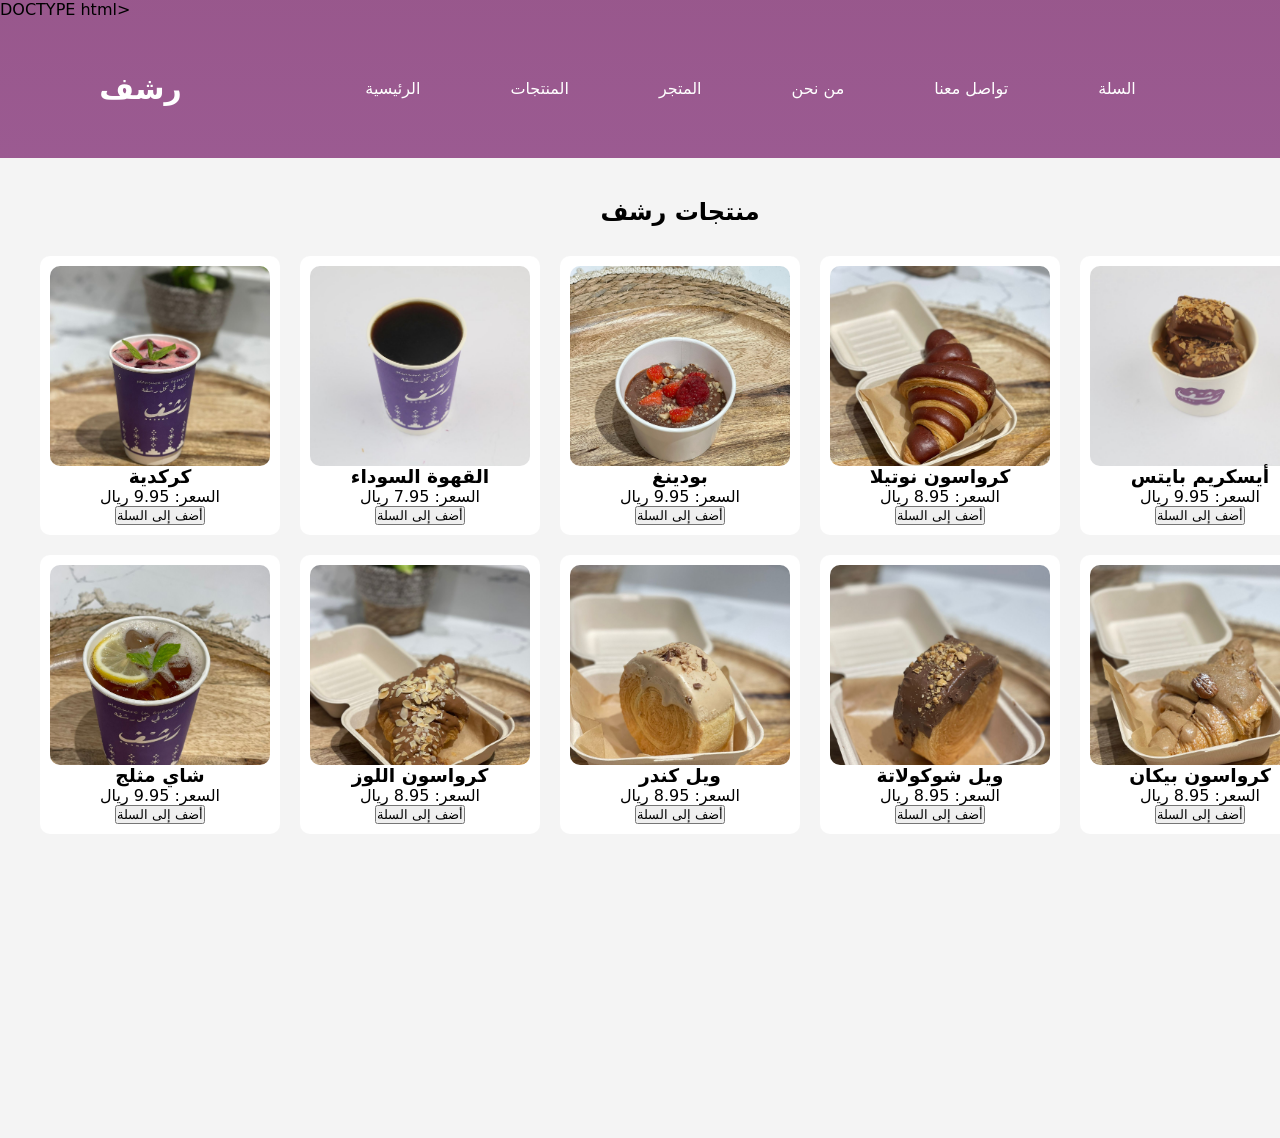
<file: index.html>
DOCTYPE html>
<html lang="ar">
<head>
    <meta charset="UTF-8">
    <title>المنتجات</title>
    <link rel="stylesheet" href="style.css">
</head>
<body>
    <header>
        <h2><a href="#" class="logo">رشف</a></h2>
        <ul>
            <li><a href="home.html">الرئيسية</a></li>
            <li><a href="product.html">المنتجات</a></li>
            <li><a href="shop.html">المتجر</a></li>
            <li><a href="about.html">من نحن</a></li>
            <li><a href="contact.html">تواصل معنا</a></li>
            <li><a href="cart.html">السلة</a></li>
        </ul>
    </header>
    <section class="main" style="padding: 40px; background-color: #f4f4f4;">
        <h1 style="text-align: center;">منتجات رشف</h1>
        <div style="display: flex; flex-wrap: wrap; gap: 20px; justify-content: center; margin-top: 30px;">
            <div style="width: 220px; text-align: center; background: #fff; border-radius: 10px; padding: 10px;">
                <img src="karkadeh.jpg" alt="كركدية" style="width: 100%; height: 200px; object-fit: cover; border-radius: 10px;">
                <h3>كركدية</h3>
                <p>السعر: 9.95 ريال</p>
                <button onclick="addToCart('كركدية', 9.95, 'karkadeh.jpg')">أضف إلى السلة</button>
            </div>
    
            <div style="width: 220px; text-align: center; background: #fff; border-radius: 10px; padding: 10px;">
                <img src="black.jpg" alt="القهوة السوداء" style="width: 100%; height: 200px; object-fit: cover; border-radius: 10px;">
                <h3>القهوة السوداء</h3>
                <p>السعر: 7.95 ريال</p>
                <button onclick="addToCart('القهوة السوداء', 7.95, 'black.jpg')">أضف إلى السلة</button>
            </div>
    
            <div style="width: 220px; text-align: center; background: #fff; border-radius: 10px; padding: 10px;">
                <img src="strawberry.jpg" alt="بودينغ" style="width: 100%; height: 200px; object-fit: cover; border-radius: 10px;">
                <h3>بودينغ</h3>
                <p>السعر: 9.95 ريال</p>
                <button onclick="addToCart('بودينغ', 9.95, 'strawberry.jpg')">أضف إلى السلة</button>
           </div>
    
            <div style="width: 220px; text-align: center; background: #fff; border-radius: 10px; padding: 10px;">
                <img src="chococroissan.jpg" alt="كرواسون نوتيلا" style="width: 100%; height: 200px; object-fit: cover; border-radius: 10px;">
                <h3>كرواسون نوتيلا</h3>
                <p>السعر: 8.95 ريال</p>
                <button onclick="addToCart('كرواسون نوتيلا', 8.95, 'chococroissan.jpg')">أضف إلى السلة</button>
            </div>
    
            <div style="width: 220px; text-align: center; background: #fff; border-radius: 10px; padding: 10px;">
                <img src="chocolate.jpg" alt="أيسكريم بايتس" style="width: 100%; height: 200px; object-fit: cover; border-radius: 10px;">
                <h3>أيسكريم بايتس</h3>
                <p>السعر: 9.95 ريال</p>
                <button onclick="addToCart('أيسكريم بايتس', 9.95, 'chocolate.jpg')">أضف إلى السلة</button>
           </div>
    
            <div style="width: 220px; text-align: center; background: #fff; border-radius: 10px; padding: 10px;">
                <img src="lemon.jpg" alt=" شاي مثلج " style="width: 100%; height: 200px; object-fit: cover; border-radius: 10px;">
                <h3>شاي مثلج</h3>
                <p>السعر: 9.95 ريال</p>
                <button onclick="addToCart('شاي مثلج ', 9.95, 'lemon.jpg')">أضف إلى السلة</button>
            </div>
    
            <div style="width: 220px; text-align: center; background: #fff; border-radius: 10px; padding: 10px;">
                <img src="notela.jpg" alt="كرواسون اللوز" style="width: 100%; height: 200px; object-fit: cover; border-radius: 10px;">
                <h3>كرواسون اللوز</h3>
                <p>السعر: 8.95 ريال</p>
                <button onclick="addToCart('كرواسون اللوز', 8.95, 'notela.jpg')">أضف إلى السلة</button>
            </div>
    
            <div style="width: 220px; text-align: center; background: #fff; border-radius: 10px; padding: 10px;">
                <img src="cendar.jpg" alt="ويل كندر  " style="width: 100%; height: 200px; object-fit: cover; border-radius: 10px;">
                <h3>ويل كندر</h3>
                <p>السعر: 8.95 ريال</p>
                <button onclick="addToCart('ويل كندر', 8.95, 'cendar.jpg')">أضف إلى السلة</button>
            </div>
    
            <div style="width: 220px; text-align: center; background: #fff; border-radius: 10px; padding: 10px;">
                <img src="wellnotela.jpg" alt="ويل شوكولاتة" style="width: 100%; height: 200px; object-fit: cover; border-radius: 10px;">
                <h3>ويل شوكولاتة</h3>
                <p>السعر: 8.95 ريال</p>
                <button onclick="addToCart('ويل شوكولاتة', 8.95, 'wellnotela.jpg')">أضف إلى السلة</button>
            </div>
    
            <div style="width: 220px; text-align: center; background: #fff; border-radius: 10px; padding: 10px;">
                <img src="bakan.jpg" alt="كرواسون بيكان" style="width: 100%; height: 200px; object-fit: cover; border-radius: 10px;">
                <h3>كرواسون بيكان</h3>
                <p>السعر: 8.95 ريال</p>
                <button onclick="addToCart('كرواسون بيكان', 8.95, 'bakan.jpg')">أضف إلى السلة</button>
            </div>
        </div>
    </section>
    <script>
        let cart = JSON.parse(localStorage.getItem("cart")) || [];
      
        function addToCart(name, price, image) {
          cart.push({ name: name, price: price, image: image });
          localStorage.setItem("cart", JSON.stringify(cart));
          alert(name + " تمت إضافته إلى السلة!");
        }
      </script>
</body>
</html>
</file>
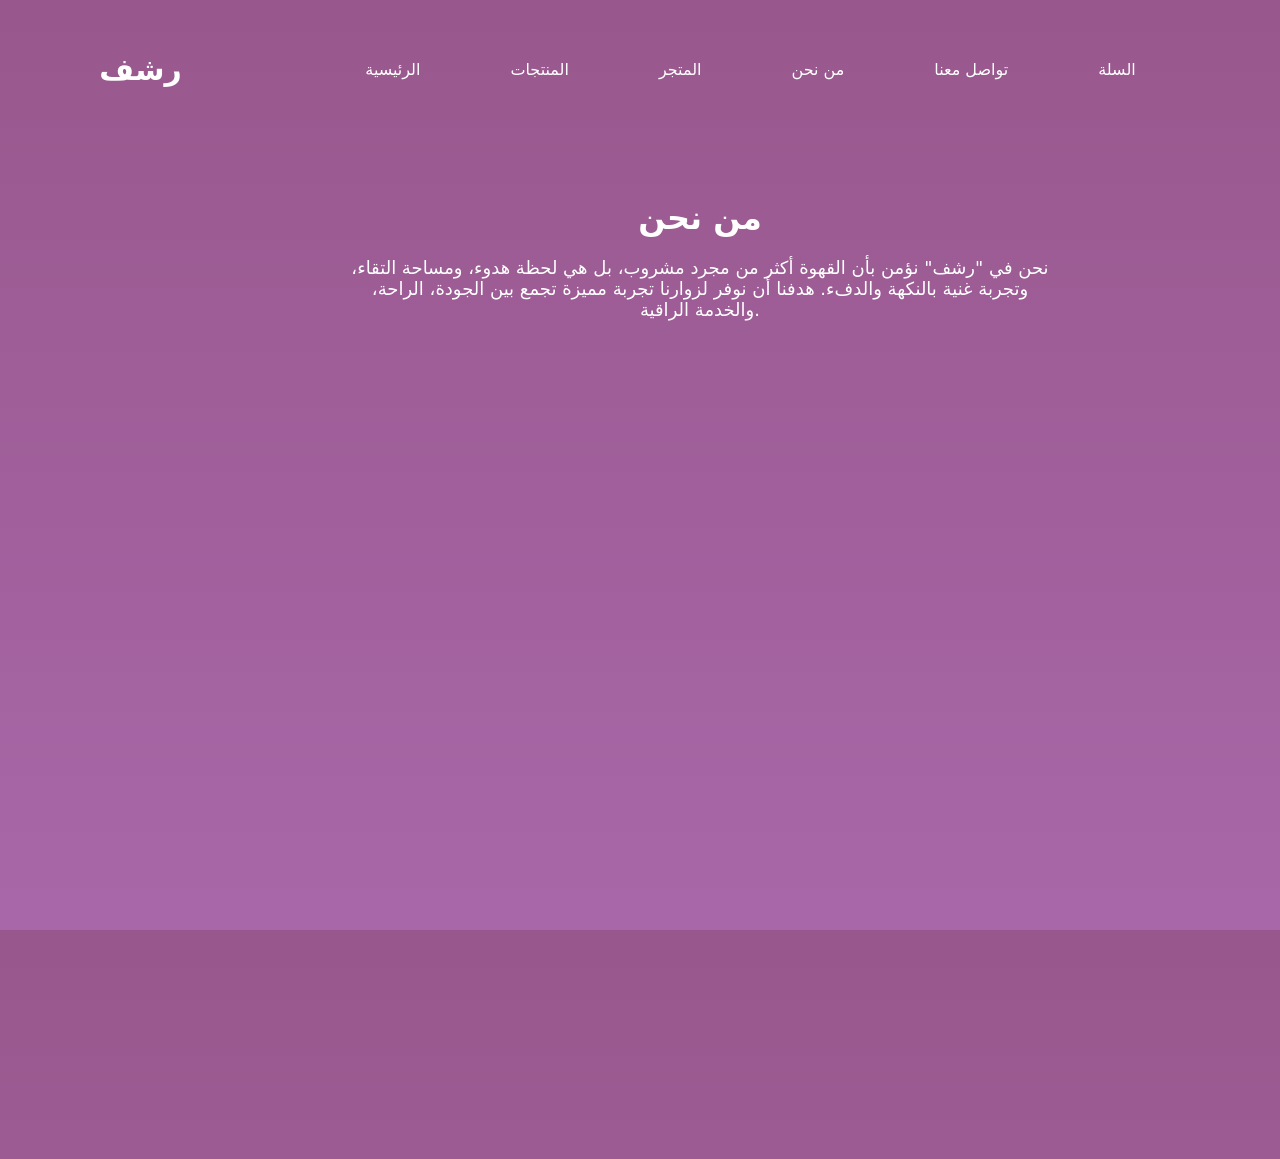
<file: about.html>
<!DOCTYPE html>
<html lang="ar">
<head>
    <meta charset="UTF-8">
    <title>المتجر | رشف</title>
    <link rel="stylesheet" href="style.css">
</head>
<body>
    <header>
        <h2><a href="#" class="logo">رشف</a></h2>
        <ul>
            <li><a href="home.html">الرئيسية</a></li>
            <li><a href="product.html">المنتجات</a></li>
            <li><a href="shop.html">المتجر</a></li>
            <li><a href="about.html">من نحن</a></li>
            <li><a href="contact.html">تواصل معنا</a></li>
            <li><a href="cart.html">السلة</a></li>
        </ul>
    </header>

    <section class="main" style="text-align: center; padding: 60px; color: white;">
        <h1 style="font-size: 32px; margin-bottom: 20px;">من نحن</h1>
        <p style="max-width: 700px; margin: auto; font-size: 18px;">
            نحن في "رشف" نؤمن بأن القهوة أكثر من مجرد مشروب، بل هي لحظة هدوء، ومساحة التقاء، وتجربة غنية بالنكهة والدفء.
            هدفنا أن نوفر لزوارنا تجربة مميزة تجمع بين الجودة، الراحة، والخدمة الراقية.
        </p>
    </section>
</body>
</html>
</file>
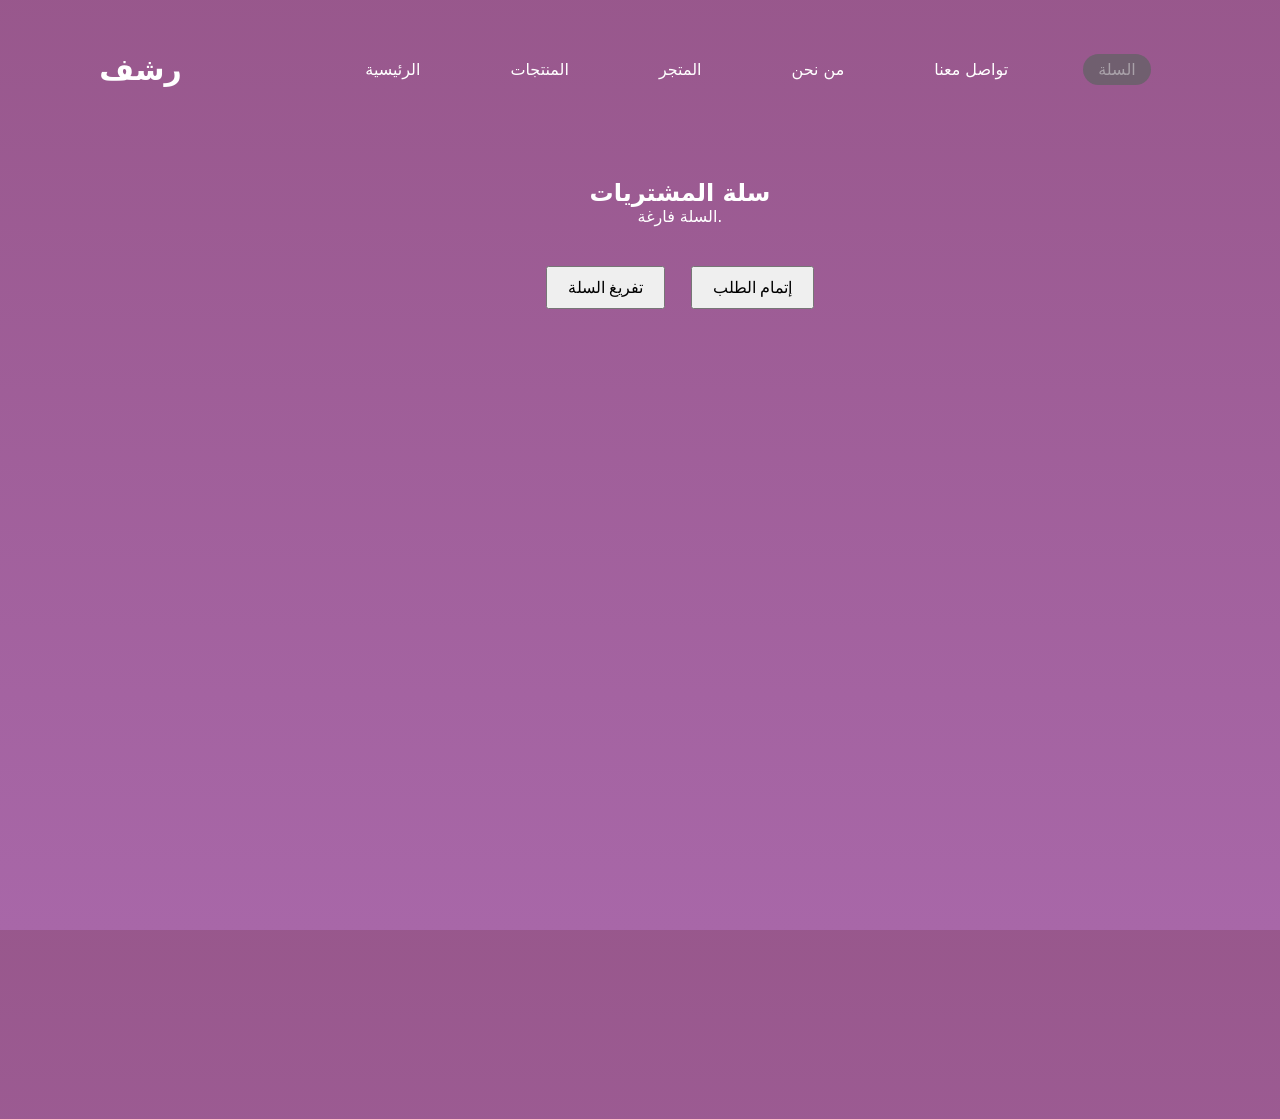
<file: cart.html>
<!DOCTYPE html>
<html lang="ar">
<head>
  <meta charset="UTF-8">
  <title>سلة المشتريات</title>
  <link rel="stylesheet" href="style.css">
</head>
<body>
  <header>
    <h2><a href="#" class="logo">رشف</a></h2>
    <ul>
        <li><a href="home.html">الرئيسية</a></li>
        <li><a href="product.html">المنتجات</a></li>
        <li><a href="shop.html">المتجر</a></li>
        <li><a href="about.html">من نحن</a></li>
        <li><a href="contact.html">تواصل معنا</a></li>
        <li><a href="cart.html" class="active">السلة</a></li>
    </ul>
  </header>

  <section class="main" style="padding: 40px; text-align: center;">
    <h1 style="color: white;">سلة المشتريات</h1>
    <ul id="cart-list" style="list-style: none; padding: 0;"></ul>

    <div style="margin-top: 30px;">
      <button onclick="clearCart()" style="padding: 10px 20px; font-size: 16px; margin: 10px;">تفريغ السلة</button>
      <button onclick="completeOrder()" style="padding: 10px 20px; font-size: 16px; margin: 10px;">إتمام الطلب</button>
    </div>
  </section>

  <script>
    const cartItems = JSON.parse(localStorage.getItem("cart")) || [];
    const cartList = document.getElementById("cart-list");
    let total = 0;

    if (cartItems.length === 0) {
      cartList.innerHTML = "<p style='color: white;'>السلة فارغة.</p>";
    } else {
      cartItems.forEach((item, index) => {
        const li = document.createElement("li");
        li.style.marginBottom = "20px";
        li.style.background = "#fff";
        li.style.padding = "15px";
        li.style.borderRadius = "10px";
        li.style.display = "flex";
        li.style.alignItems = "center";
        li.style.justifyContent = "space-between";
        li.style.width = "80%";
        li.style.margin = "20px auto";

        const left = document.createElement("div");
        left.style.display = "flex";
        left.style.alignItems = "center";

        const img = document.createElement("img");
        img.src = item.image;
        img.alt = item.name;
        img.style.width = "70px";
        img.style.height = "70px";
        img.style.borderRadius = "8px";
        img.style.marginLeft = "15px";

        const info = document.createElement("div");
        info.textContent = item.name + ' - ' + Number(item.price).toFixed(2) + ' ر.س';

        left.appendChild(img);
        left.appendChild(info);

        const removeBtn = document.createElement("button");
        removeBtn.textContent = "حذف";
        removeBtn.onclick = () => removeItem(index);
        removeBtn.style.background = "#a00";
        removeBtn.style.color = "#fff";
        removeBtn.style.border = "none";
        removeBtn.style.padding = "8px 12px";
        removeBtn.style.borderRadius = "6px";
        removeBtn.style.cursor = "pointer";

        li.appendChild(left);
        li.appendChild(removeBtn);
        cartList.appendChild(li);

        total += Number(item.price);
      });

      const totalLi = document.createElement("li");
      totalLi.style.marginTop = "30px";
      totalLi.style.fontWeight = "bold";
      totalLi.style.fontSize = "18px";
      totalLi.style.color = "#fff";
      totalLi.textContent = 'المجموع: ' + total.toFixed(2) + ' ر.س';
      cartList.appendChild(totalLi);
    }

    function removeItem(index) {
      const cart = JSON.parse(localStorage.getItem("cart")) || [];
      cart.splice(index, 1);
      localStorage.setItem("cart", JSON.stringify(cart));
      location.reload();
    }

    function clearCart() {
      localStorage.removeItem("cart");
      location.reload();
    }

    function completeOrder() {
      localStorage.removeItem("cart");
      window.location.href = "thankyou.html";
    }
  </script>
</body>
</html>
</file>
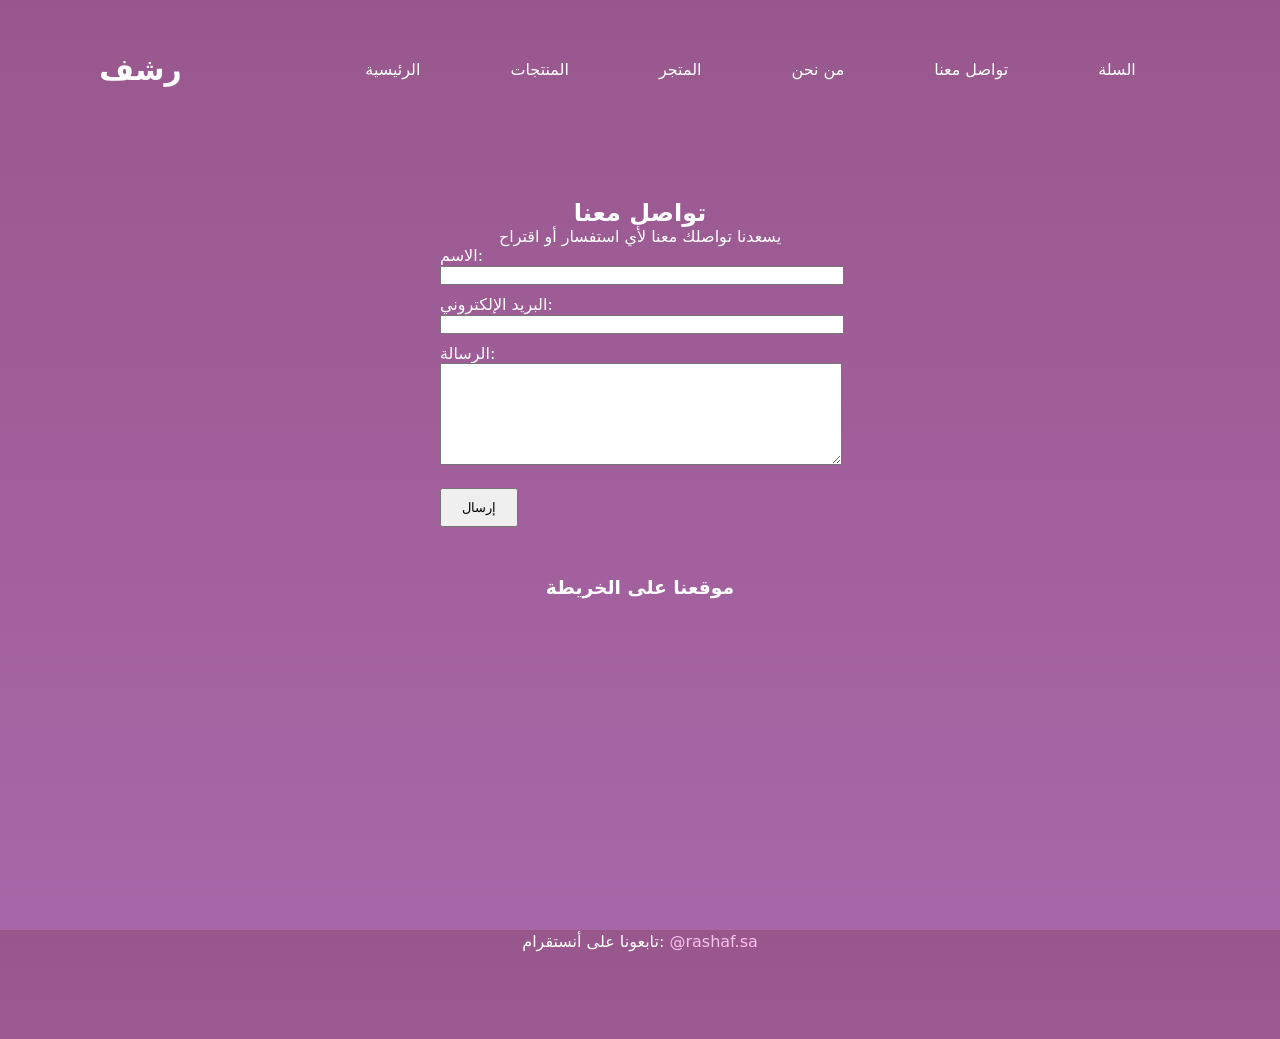
<file: contact.html>
<!DOCTYPE html>
<html lang="ar">
<head>
    <meta charset="UTF-8">
    <title>تواصل معنا | رشف</title>
    <link rel="stylesheet" href="style.css">
</head>
<body>
    <header>
        <h2><a href="#" class="logo">رشف</a></h2>
        <ul>
            <li><a href="home.html">الرئيسية</a></li>
            <li><a href="product.html">المنتجات</a></li>
            <li><a href="shop.html">المتجر</a></li>
            <li><a href="about.html">من نحن</a></li>
            <li><a href="contact.html">تواصل معنا</a></li>
            <li><a href="cart.html">السلة</a></li>
        </ul>
    </header>

    <section class="main">
        <div style="color: white; text-align: center; padding: 60px;">
            <h1>تواصل معنا</h1>
            <p>يسعدنا تواصلك معنا لأي استفسار أو اقتراح</p>

            <form style="max-width: 400px; margin: auto; text-align: left;">
                <label style="color: white;">الاسم:</label><br>
                <input type="text" style="width: 100%; margin-bottom: 10px;"><br>

                <label style="color: white;">البريد الإلكتروني:</label><br>
                <input type="email" style="width: 100%; margin-bottom: 10px;"><br>

                <label style="color: white;">الرسالة:</label><br>
                <textarea style="width: 100%; height: 100px;"></textarea><br><br>

                <button type="submit" style="padding: 10px 20px;">إرسال</button>
            </form>

        <div style="margin-top: 50px; text-align: center;">
            <h3 style="color: white;">موقعنا على الخريطة</h3>
        
            <iframe 
              src="https://www.google.com/maps/embed?pb=!1m18!1m12!1m3!1d29122.775667590045!2d47.31898036345236!3d24.159561824155578!2m3!1f0!2f0!3f0!3m2!1i1024!2i768!4f13.1!3m3!1m2!1s0x3e2545f1a665cfd7%3A0x6046477e0b0300a2!2z2LHZjti02YFSQVNIRg!5e0!3m2!1sar!2ssa!4v1746065587218!5m2!1sar!2ssa" 
              width="100%" height="300" 
              style="border:0; border-radius: 10px;" 
              allowfullscreen="" loading="lazy" 
              referrerpolicy="no-referrer-when-downgrade">
            </iframe>
            <p style="margin-top: 30px; color: white; text-align: center;">
                تابعونا على أنستقرام:
                <a href="https://www.instagram.com/rashaf.sa" target="_blank" style="color: #fbc2eb;">
                    @rashaf.sa
                </a>
            </p>
        </div>
        </div>
    </section>
</body>
</html>
</file>
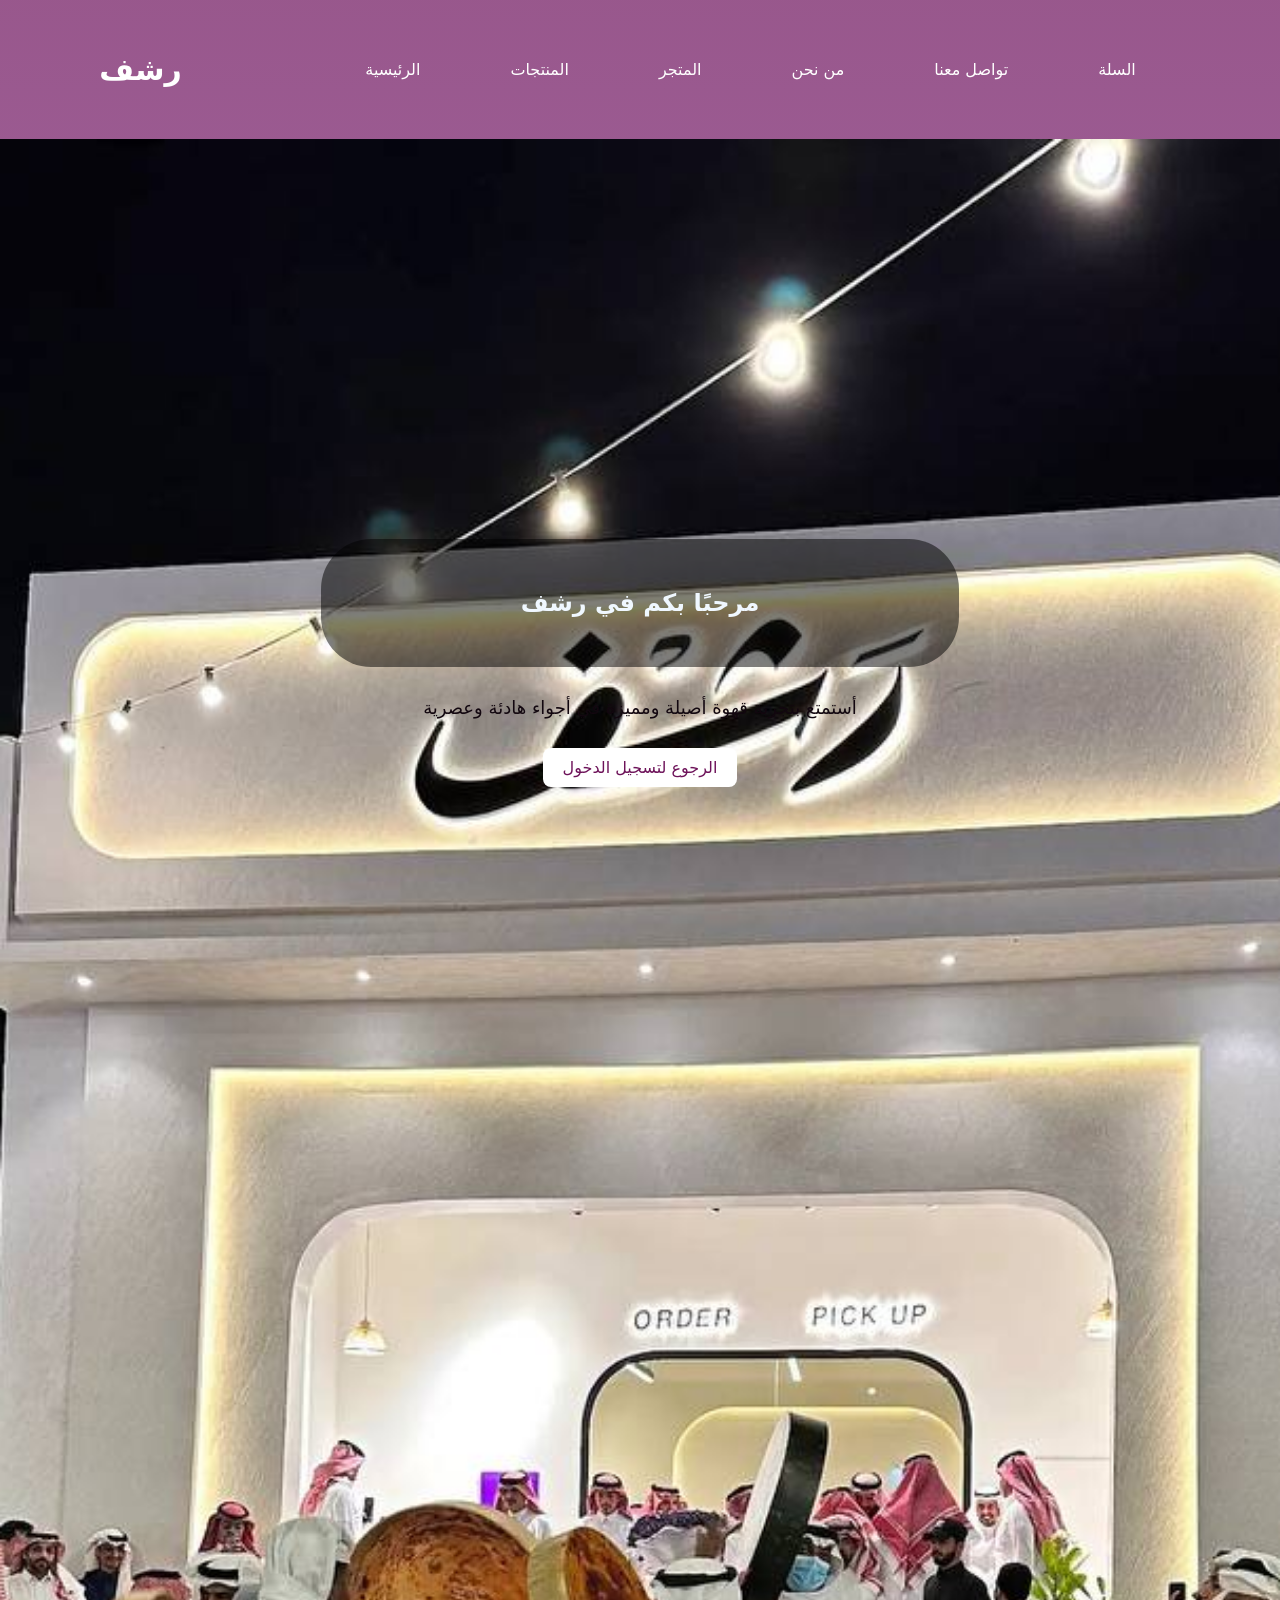
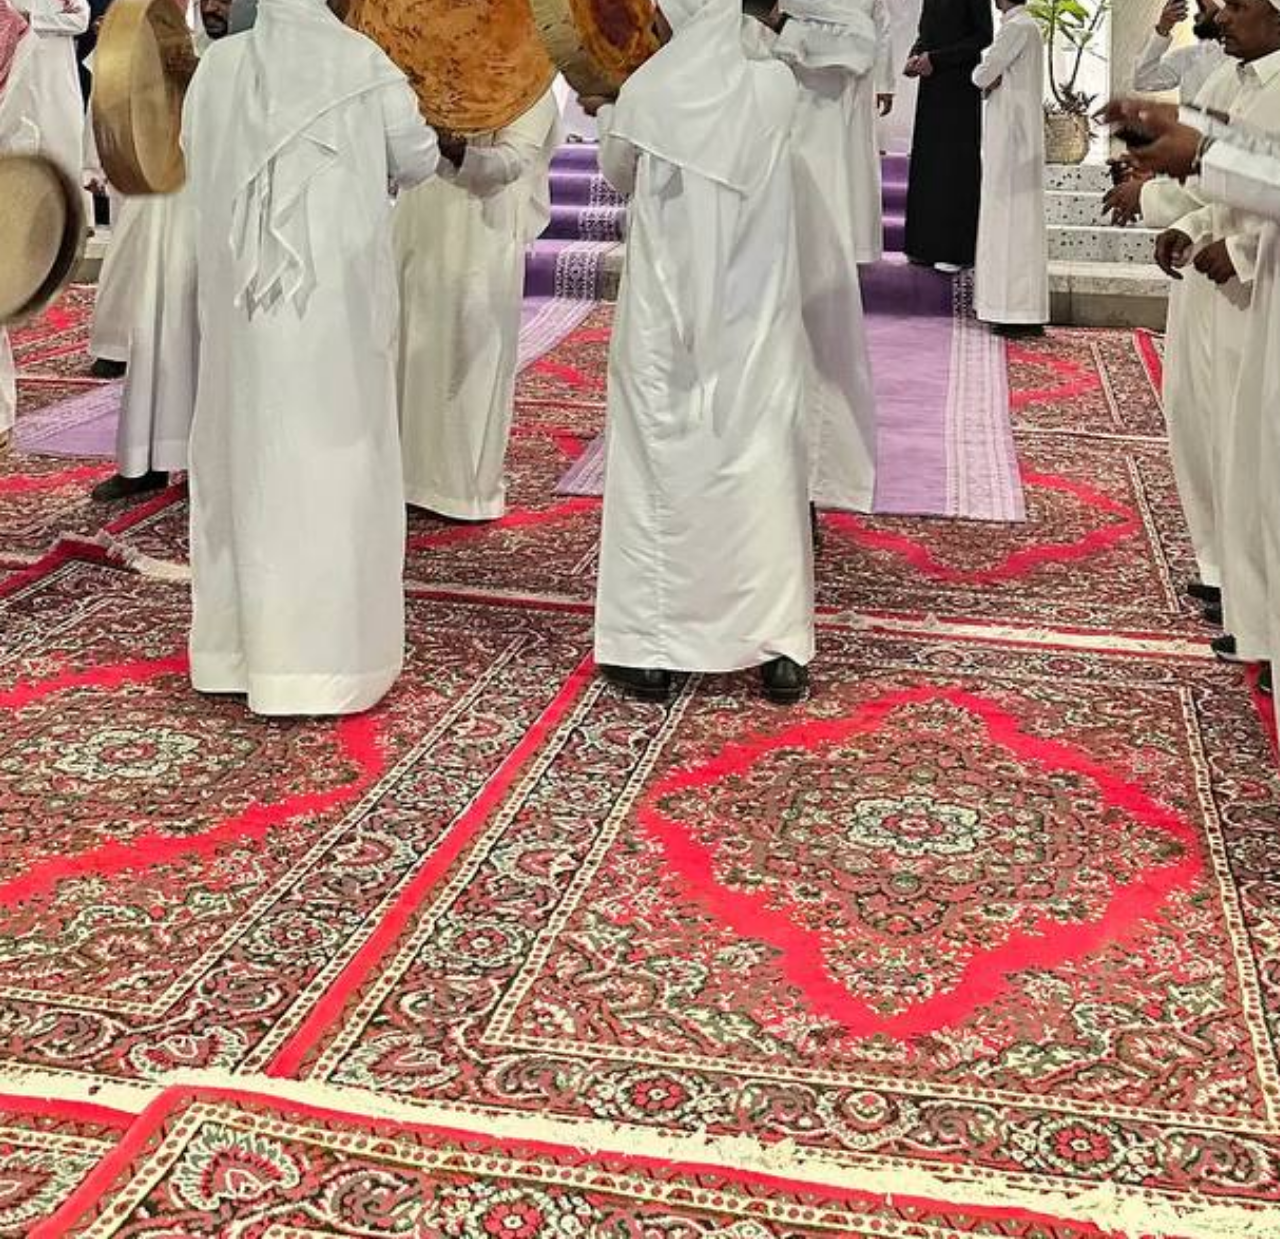
<file: home.html>
<!DOCTYPE html>
<html lang="ar">
<head>
    <meta charset="UTF-8">
    <title>الرئيسية | رشف</title>
    <link rel="stylesheet" href="style.css">
</head>
<body>
    <header>
        <h2><a href="#" class="logo">رشف</a></h2>
        <ul>
            <li><a href="home.html">الرئيسية</a></li>
            <li><a href="product.html">المنتجات</a></li>
            <li><a href="shop.html">المتجر</a></li>
            <li><a href="about.html">من نحن</a></li>
            <li><a href="contact.html">تواصل معنا</a></li>
            <li><a href="cart.html">السلة</a></li>
        </ul>
    </header>

    <section class="main" style="background: url('rashaf1.jpg') no-repeat center center/cover; height: 300vh;">
        <div style="text-align: center; color: rgb(18, 7, 15); padding-top: 400px;">
            <h1 style="background-color: rgba(0,0,0,0.5);
                       display: inline-block;
                       padding: 50px 200px;
                       border-radius: 50px;
                       color: aliceblue;">
                مرحبًا بكم في رشف
            </h1>

            <p style="margin-top: 30px; font-size: 18px;">
                أستمتع بتجربة قهوة أصيلة ومميزة في أجواء هادئة وعصرية
            </p>
            <a href="login.html" style="display: inline-block; margin-top: 30px; padding: 10px 20px; background: #fff; color: #6d1259; border-radius: 8px; text-decoration: none;">
                الرجوع لتسجيل الدخول
            </a>
        </div>
    </section>
</body>
</html>
</file>
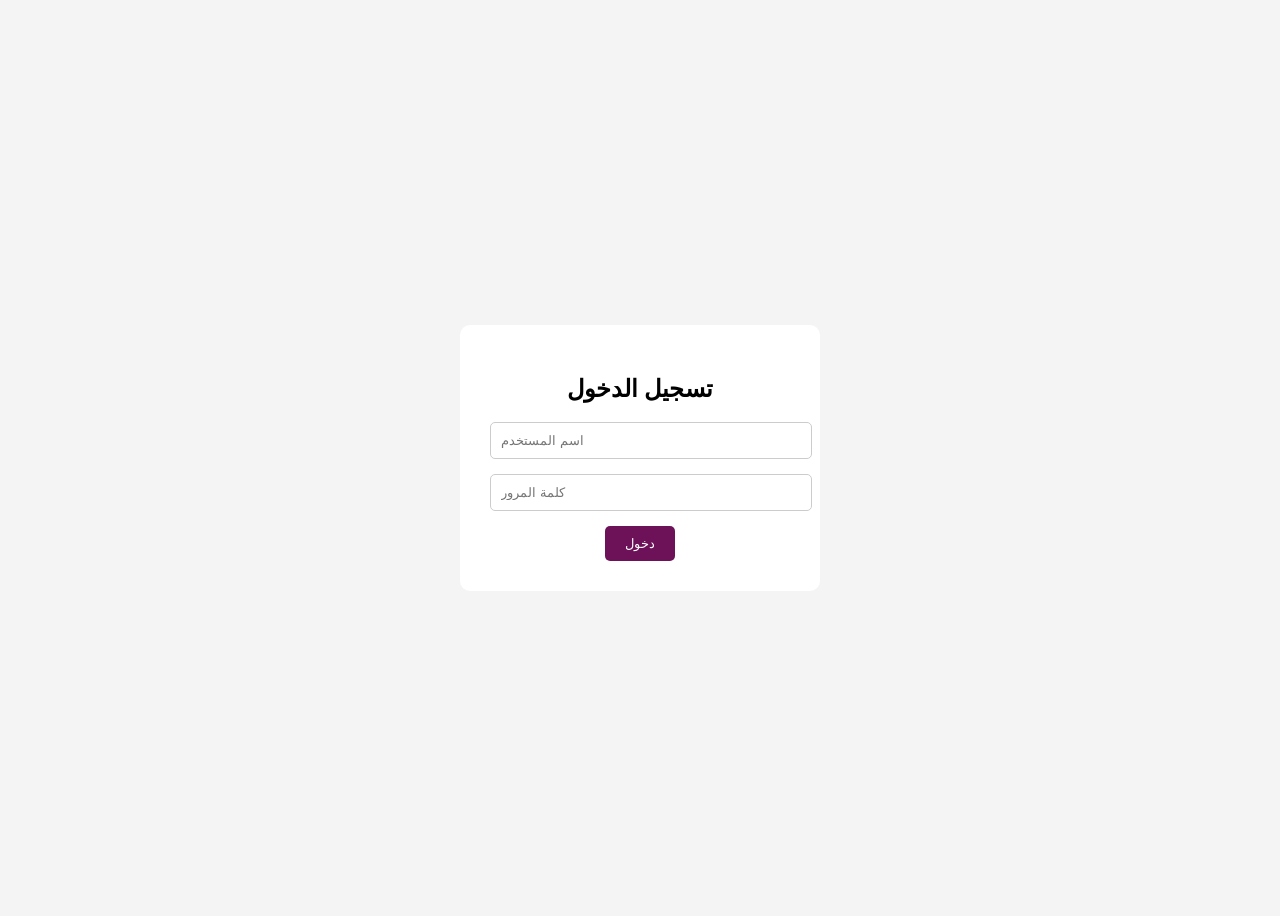
<file: login.html>
<!DOCTYPE html>
<html lang="ar">
<head>
  <meta charset="UTF-8">
  <title>تسجيل الدخول</title>
  <style>
    body {
      background-color: #f4f4f4;
      display: flex;
      justify-content: center;
      align-items: center;
      height: 100vh;
      font-family: sans-serif;
    }
    form {
      background: white;
      padding: 30px;
      border-radius: 10px;
      text-align: center;
      width: 300px;
    }
    input {
      width: 100%;
      margin-bottom: 15px;
      padding: 10px;
      border-radius: 5px;
      border: 1px solid #ccc;
    }
    button {
      padding: 10px 20px;
      background: #6d1259;
      color: white;
      border: none;
      border-radius: 5px;
      cursor: pointer;
    }
  </style>
</head>
<body>
  <form onsubmit="login(event)">
    <h2>تسجيل الدخول</h2>
    <input type="text" id="username" placeholder="اسم المستخدم" required>
    <input type="password" id="password" placeholder="كلمة المرور" required>
    <button type="submit">دخول</button>
  </form>

  <script>
    function login(event) {
      event.preventDefault();
      const username = document.getElementById("username").value;
      const password = document.getElementById("password").value;

      if (username === "rashaf" && password === "1234") {
        window.location.href = "home.html";
      } else {
        alert("بيانات الدخول غير صحيحة");
      }
    }
  </script>
</body>
</html>
</file>
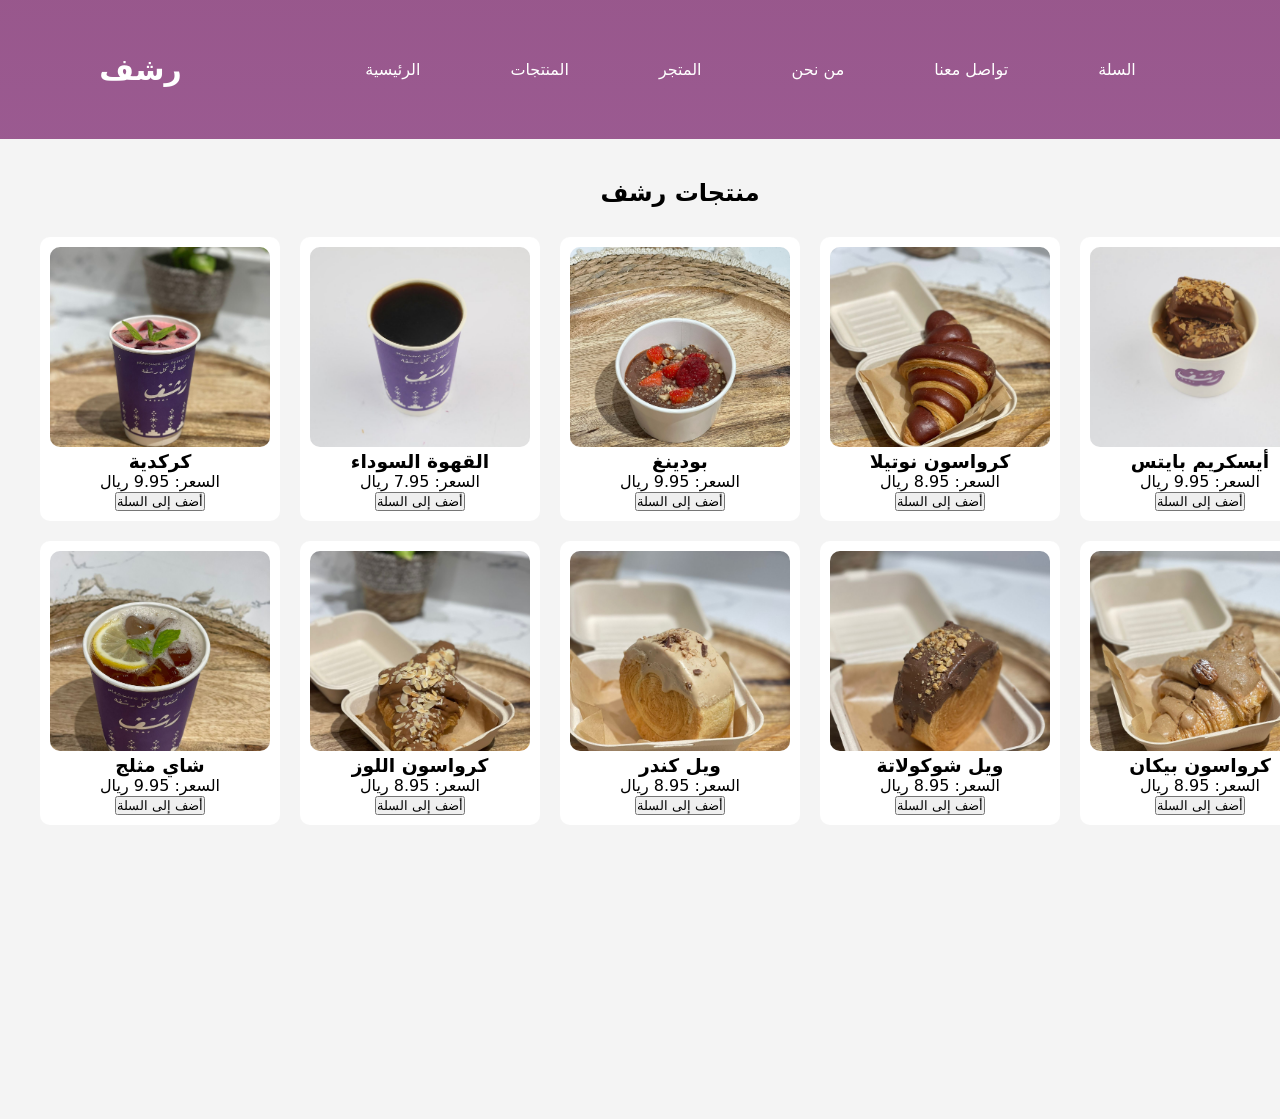
<file: product.html>
<!DOCTYPE html>
<html lang="ar">
<head>
    <meta charset="UTF-8">
    <title>المنتجات</title>
    <link rel="stylesheet" href="style.css">
</head>
<body>
    <header>
        <h2><a href="#" class="logo">رشف</a></h2>
        <ul>
            <li><a href="home.html">الرئيسية</a></li>
            <li><a href="product.html">المنتجات</a></li>
            <li><a href="shop.html">المتجر</a></li>
            <li><a href="about.html">من نحن</a></li>
            <li><a href="contact.html">تواصل معنا</a></li>
            <li><a href="cart.html">السلة</a></li>
        </ul>
    </header>
    <section class="main" style="padding: 40px; background-color: #f4f4f4;">
        <h1 style="text-align: center;">منتجات رشف</h1>
        <div style="display: flex; flex-wrap: wrap; gap: 20px; justify-content: center; margin-top: 30px;">
            <div style="width: 220px; text-align: center; background: #fff; border-radius: 10px; padding: 10px;">
                <img src="karkadeh.jpg" alt="كركدية" style="width: 100%; height: 200px; object-fit: cover; border-radius: 10px;">
                <h3>كركدية</h3>
                <p>السعر: 9.95 ريال</p>
                <button onclick="addToCart('كركدية', 9.95, 'karkadeh.jpg')">أضف إلى السلة</button>
            </div>
    
            <div style="width: 220px; text-align: center; background: #fff; border-radius: 10px; padding: 10px;">
                <img src="black.jpg" alt="القهوة السوداء" style="width: 100%; height: 200px; object-fit: cover; border-radius: 10px;">
                <h3>القهوة السوداء</h3>
                <p>السعر: 7.95 ريال</p>
                <button onclick="addToCart('القهوة السوداء', 7.95, 'black.jpg')">أضف إلى السلة</button>
            </div>
    
            <div style="width: 220px; text-align: center; background: #fff; border-radius: 10px; padding: 10px;">
                <img src="strawberry.jpg" alt="بودينغ" style="width: 100%; height: 200px; object-fit: cover; border-radius: 10px;">
                <h3>بودينغ</h3>
                <p>السعر: 9.95 ريال</p>
                <button onclick="addToCart('بودينغ', 9.95, 'strawberry.jpg')">أضف إلى السلة</button>
           </div>
    
            <div style="width: 220px; text-align: center; background: #fff; border-radius: 10px; padding: 10px;">
                <img src="chococroissan.jpg" alt="كرواسون نوتيلا" style="width: 100%; height: 200px; object-fit: cover; border-radius: 10px;">
                <h3>كرواسون نوتيلا</h3>
                <p>السعر: 8.95 ريال</p>
                <button onclick="addToCart('كرواسون نوتيلا', 8.95, 'chococroissan.jpg')">أضف إلى السلة</button>
            </div>
    
            <div style="width: 220px; text-align: center; background: #fff; border-radius: 10px; padding: 10px;">
                <img src="chocolate.jpg" alt="أيسكريم بايتس" style="width: 100%; height: 200px; object-fit: cover; border-radius: 10px;">
                <h3>أيسكريم بايتس</h3>
                <p>السعر: 9.95 ريال</p>
                <button onclick="addToCart('أيسكريم بايتس', 9.95, 'chocolate.jpg')">أضف إلى السلة</button>
           </div>
    
            <div style="width: 220px; text-align: center; background: #fff; border-radius: 10px; padding: 10px;">
                <img src="lemon.jpg" alt=" شاي مثلج " style="width: 100%; height: 200px; object-fit: cover; border-radius: 10px;">
                <h3>شاي مثلج</h3>
                <p>السعر: 9.95 ريال</p>
                <button onclick="addToCart('شاي مثلج ', 9.95, 'lemon.jpg')">أضف إلى السلة</button>
            </div>
    
            <div style="width: 220px; text-align: center; background: #fff; border-radius: 10px; padding: 10px;">
                <img src="notela.jpg" alt="كرواسون اللوز" style="width: 100%; height: 200px; object-fit: cover; border-radius: 10px;">
                <h3>كرواسون اللوز</h3>
                <p>السعر: 8.95 ريال</p>
                <button onclick="addToCart('كرواسون اللوز', 8.95, 'notela.jpg')">أضف إلى السلة</button>
            </div>
    
            <div style="width: 220px; text-align: center; background: #fff; border-radius: 10px; padding: 10px;">
                <img src="cendar.jpg" alt="ويل كندر  " style="width: 100%; height: 200px; object-fit: cover; border-radius: 10px;">
                <h3>ويل كندر</h3>
                <p>السعر: 8.95 ريال</p>
                <button onclick="addToCart('ويل كندر', 8.95, 'cendar.jpg')">أضف إلى السلة</button>
            </div>
    
            <div style="width: 220px; text-align: center; background: #fff; border-radius: 10px; padding: 10px;">
                <img src="wellnotela.jpg" alt="ويل شوكولاتة" style="width: 100%; height: 200px; object-fit: cover; border-radius: 10px;">
                <h3>ويل شوكولاتة</h3>
                <p>السعر: 8.95 ريال</p>
                <button onclick="addToCart('ويل شوكولاتة', 8.95, 'wellnotela.jpg')">أضف إلى السلة</button>
            </div>
    
            <div style="width: 220px; text-align: center; background: #fff; border-radius: 10px; padding: 10px;">
                <img src="bakan.jpg" alt="كرواسون بيكان" style="width: 100%; height: 200px; object-fit: cover; border-radius: 10px;">
                <h3>كرواسون بيكان</h3>
                <p>السعر: 8.95 ريال</p>
                <button onclick="addToCart('كرواسون بيكان', 8.95, 'bakan.jpg')">أضف إلى السلة</button>
            </div>
        </div>
    </section>
    <script>
        let cart = JSON.parse(localStorage.getItem("cart")) || [];
      
        function addToCart(name, price, image) {
          cart.push({ name: name, price: price, image: image });
          localStorage.setItem("cart", JSON.stringify(cart));
          alert(name + " تمت إضافته إلى السلة!");
        }
      </script>
</body>
</html>
</file>
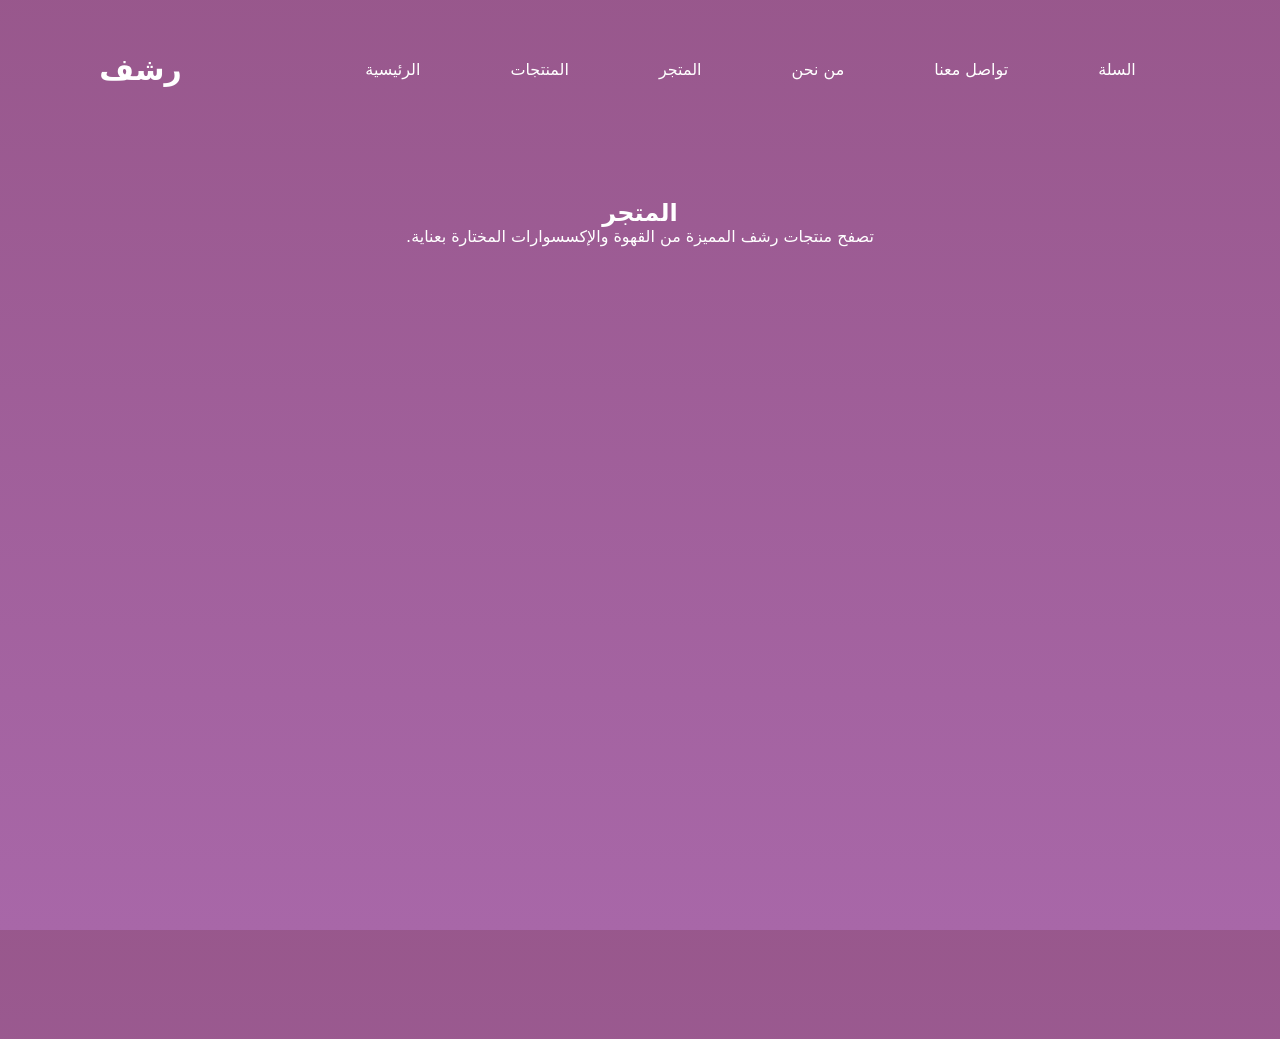
<file: shop.html>
<!DOCTYPE html>
<html lang="ar">
<head>
    <meta charset="UTF-8">
    <title>المتجر | رشف</title>
    <link rel="stylesheet" href="style.css">
</head>
<body>
    <header>
        <h2><a href="#" class="logo">رشف</a></h2>
        <ul>
            <li><a href="home.html">الرئيسية</a></li>
            <li><a href="product.html">المنتجات</a></li>
            <li><a href="shop.html">المتجر</a></li>
            <li><a href="about.html">من نحن</a></li>
            <li><a href="contact.html">تواصل معنا</a></li>
            <li><a href="cart.html">السلة</a></li>
        </ul>
    </header>

    <section class="main">
        <div style="color: white; text-align: center; padding: 60px;">
            <h1>المتجر</h1>
            <p>.تصفح منتجات رشف المميزة من القهوة والإكسسوارات المختارة بعناية</p>
        </div>
    </section>
</body>
</html>
</file>
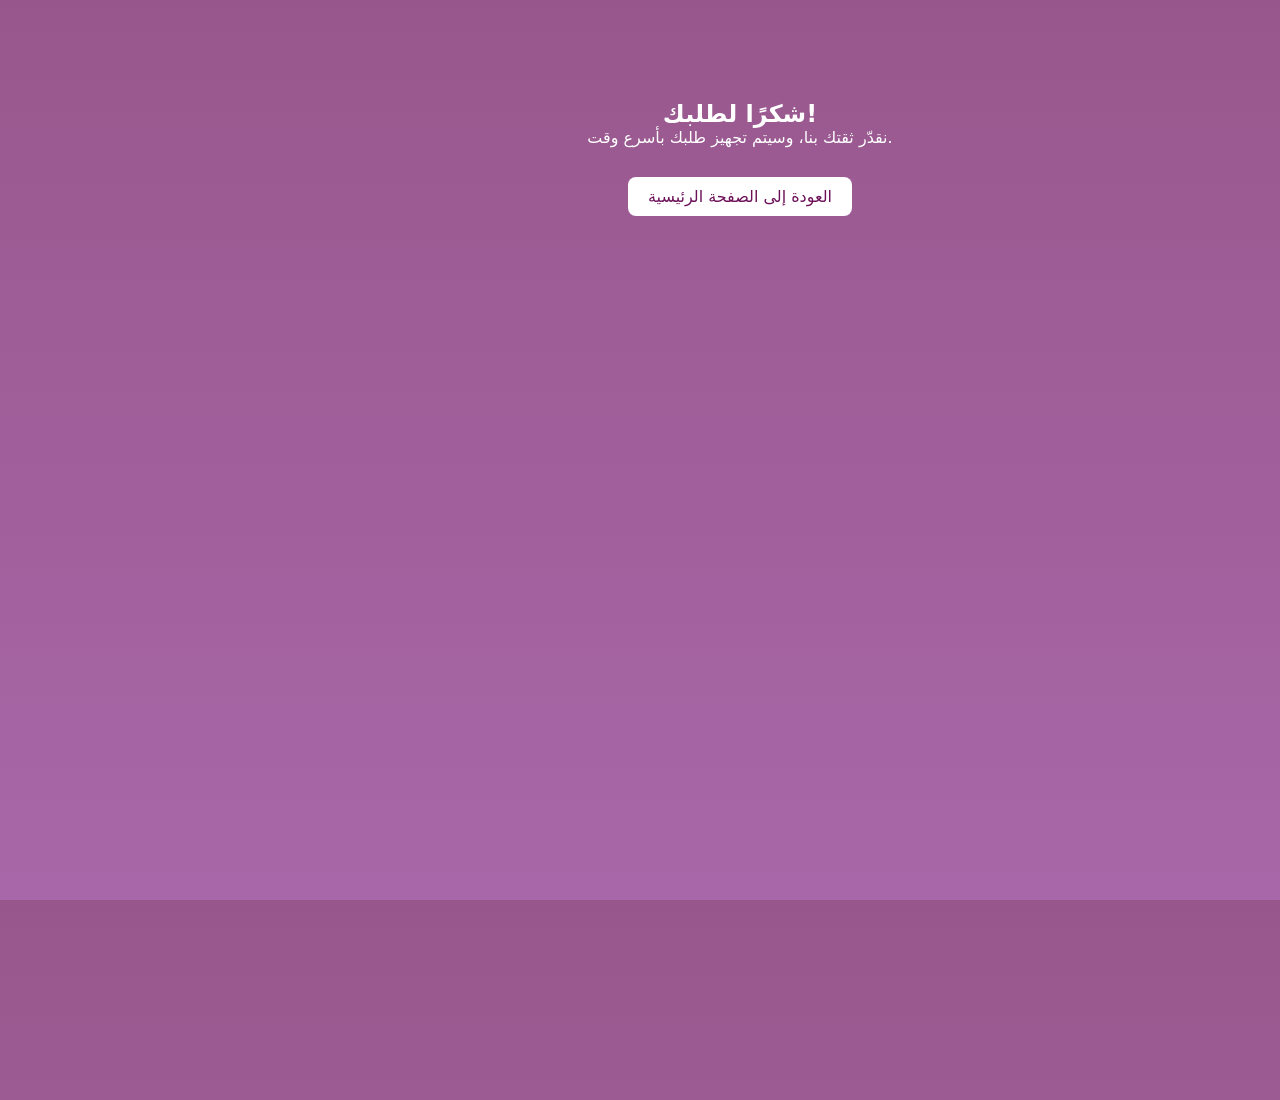
<file: thankyou.html>
<!DOCTYPE html>
<html lang="ar">
<head>
  <meta charset="UTF-8">
  <title>شكرًا لك</title>
  <link rel="stylesheet" href="style.css">
</head>
<body>
  <section class="main" style="text-align: center; color: white; padding: 100px;">
    <h1>شكرًا لطلبك!</h1>
    <p>نقدّر ثقتك بنا، وسيتم تجهيز طلبك بأسرع وقت.</p>
    <a href="home.html" style="display: inline-block; margin-top: 30px; padding: 10px 20px; background: #fff; color: #6d1259; border-radius: 8px; text-decoration: none;">العودة إلى الصفحة الرئيسية</a>
  </section>
</body>
</html>
</file>
<file: style.css>
*{

margin: 0;
padding: 0;

}
body{
background:linear-gradient(hsl(311, 27%, 47%),rgb(168, 103, 168));
height: 100vh;
font-family:system-ui;
}
a{
    text-decoration: none;
    color:#fff;
}
header{
    display:flex;
    justify-content: space-around;
    align-items: center;
    margin: 30px;
}
header .logo{
    font-size: 30px;
    text-transform: uppercase;
}
header ul{
    display: flex;
    justify-content: center;
    align-items: center;
    list-style: none;
}
header ul li{
    margin: 30px;
}
header ul a{
    padding: 6px  15px;
    border-radius: 20px;
}
header ul a:hover,.active{
    background: #705f6f;
    color: #a9a1a9;
}
.main{
    position: relative;
    min-height: 100vh;
    width: 100%;
}
</file>
